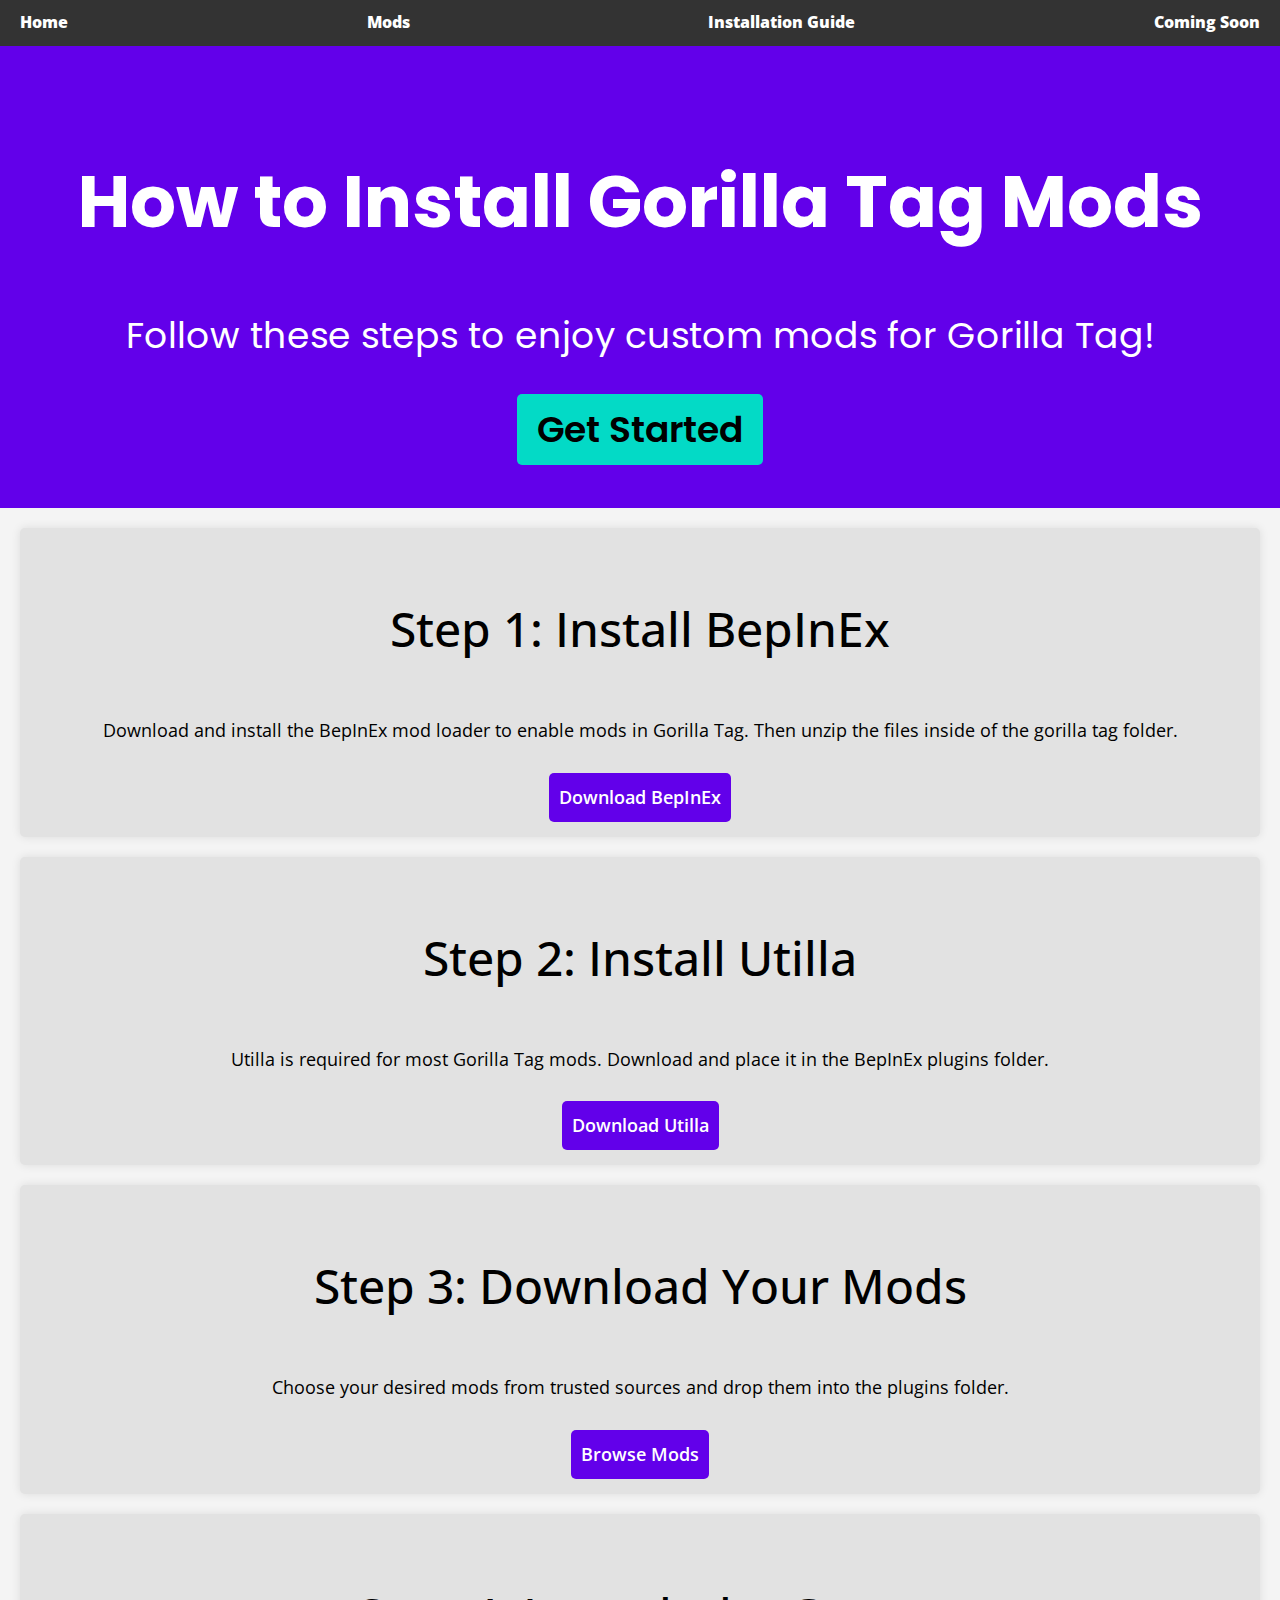
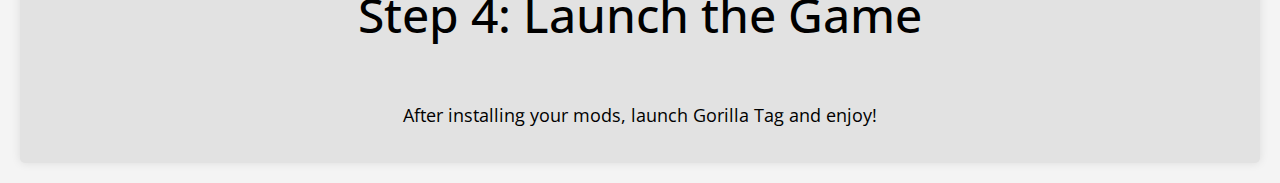
<file: install.html>
<!DOCTYPE html>
<html lang="en">
<head>
    <meta charset="UTF-8">
    <meta name="viewport" content="width=device-width, initial-scale=1.0">
    <title>How to Install Gorilla Tag Mods</title>
    <link href="https://fonts.googleapis.com/css2?family=Open+Sans:wght@400;900&family=Poppins:wght@500&display=swap" rel="stylesheet">
    <style>
        /* General Styles */
        body {
            font-family: 'Open Sans', sans-serif;
            margin: 0;
            padding: 0;
            background-color: #f4f4f4;
            line-height: 1.6;
        }

        /* Navbar */
        .navbar {
            background-color: #333;
            color: white;
            display: flex;
            justify-content: space-between;
            padding: 10px;
            font-weight: 900;
            text-align: center;
        }

        .navbar a {
            color: white;
            text-decoration: none;
            margin: 0 10px;
            font-size: 16px;
            text-align: center;
        }

        .navbar a:hover {
            text-decoration: underline;
        }

        /* Hero Section */
        .hero {
            text-align: center;
            padding: 50px;
            background-color: #6200ea;
            color: white;
            font-family: 'Poppins', sans-serif;
            font-size: 36px;
        }

        .btn-primary {
            background-color: #03dac6;
            color: black;
            padding: 10px 20px;
            text-decoration: none;
            border-radius: 5px;
            margin-top: 20px;
            font-weight: 600;
        }

        .btn-primary:hover {
            background-color: #018786;
        }

        /* Mod Cards */
        .mod-card {
            background-color: #e2e2e2;
            margin: 20px;
            padding: 15px;
            border-radius: 5px;
            box-shadow: 0 0 10px rgba(0, 0, 0, 0.1);
            text-align: center;
            font-size: 18px;
        }

        .mod-card img {
            width: 300px;
            height: 200px;
            object-fit: cover;
            border-radius: 5px;
            transition: width 0.1s linear, height 0.1s linear;
        }

        .mod-card img:hover {
            width: 500px;
            height: 250px;
        }

        .btn-secondary {
            background-color: #6200ea;
            color: white;
            padding: 10px;
            text-decoration: none;
            display: inline-block;
            margin-top: 10px;
            border-radius: 5px;
            font-weight: 600;
            transition: transform 0.3s linear;
        }

        .btn-secondary:hover {
            background-color: #3700b3;
            transform: translateY(-3px);
        }

        /* Footer */
        footer {
            text-align: center;
            padding: 10px;
            background-color: #333;
            color: white;
            position: fixed;
            bottom: 0;
            width: 100%;
            font-size: 14px;
            font-weight: 400;
        }

        h3 {
            font-size: 48px;
            font-weight: 500;
        }
    </style>
</head>
<body>

    <!-- Navbar -->
    <div class="navbar">
        <a href="index.html">Home</a>
        <a href="browse.html">Mods</a>
        <a href="install.html">Installation Guide</a>
        <a href="#">Coming Soon</a>
    </div>

    <!-- Hero Section -->
    <div class="hero">
        <h1>How to Install Gorilla Tag Mods</h1>
        <p>Follow these steps to enjoy custom mods for Gorilla Tag!</p>
        <a href="#steps" class="btn-primary">Get Started</a>
    </div>

    <!-- Mod Installation Steps -->
    <section id="steps">
        <div class="mod-card"> 
            <h3>Step 1: Install BepInEx</h3>
            <p>Download and install the BepInEx mod loader to enable mods in Gorilla Tag. Then unzip the files inside of the gorilla tag folder.</p>
            <a href="https://github.com/BepInEx/BepInEx/releases" class="btn-secondary" target="_blank">Download BepInEx</a>
        </div>

        <div class="mod-card">
            <h3>Step 2: Install Utilla</h3>
            <p>Utilla is required for most Gorilla Tag mods. Download and place it in the BepInEx plugins folder.</p>
            <a href="https://github.com/legoandmars/Utilla/releases" class="btn-secondary" target="_blank">Download Utilla</a>
        </div>

        <div class="mod-card">
            <h3>Step 3: Download Your Mods</h3>
            <p>Choose your desired mods from trusted sources and drop them into the plugins folder.</p>
            <a href="browse.html" class="btn-secondary" target="_blank">Browse Mods</a>
        </div>

        <div class="mod-card">
            <h3>Step 4: Launch the Game</h3>
            <p>After installing your mods, launch Gorilla Tag and enjoy!</p>
        </div>
    </section>


</body>
</html>
</file>
